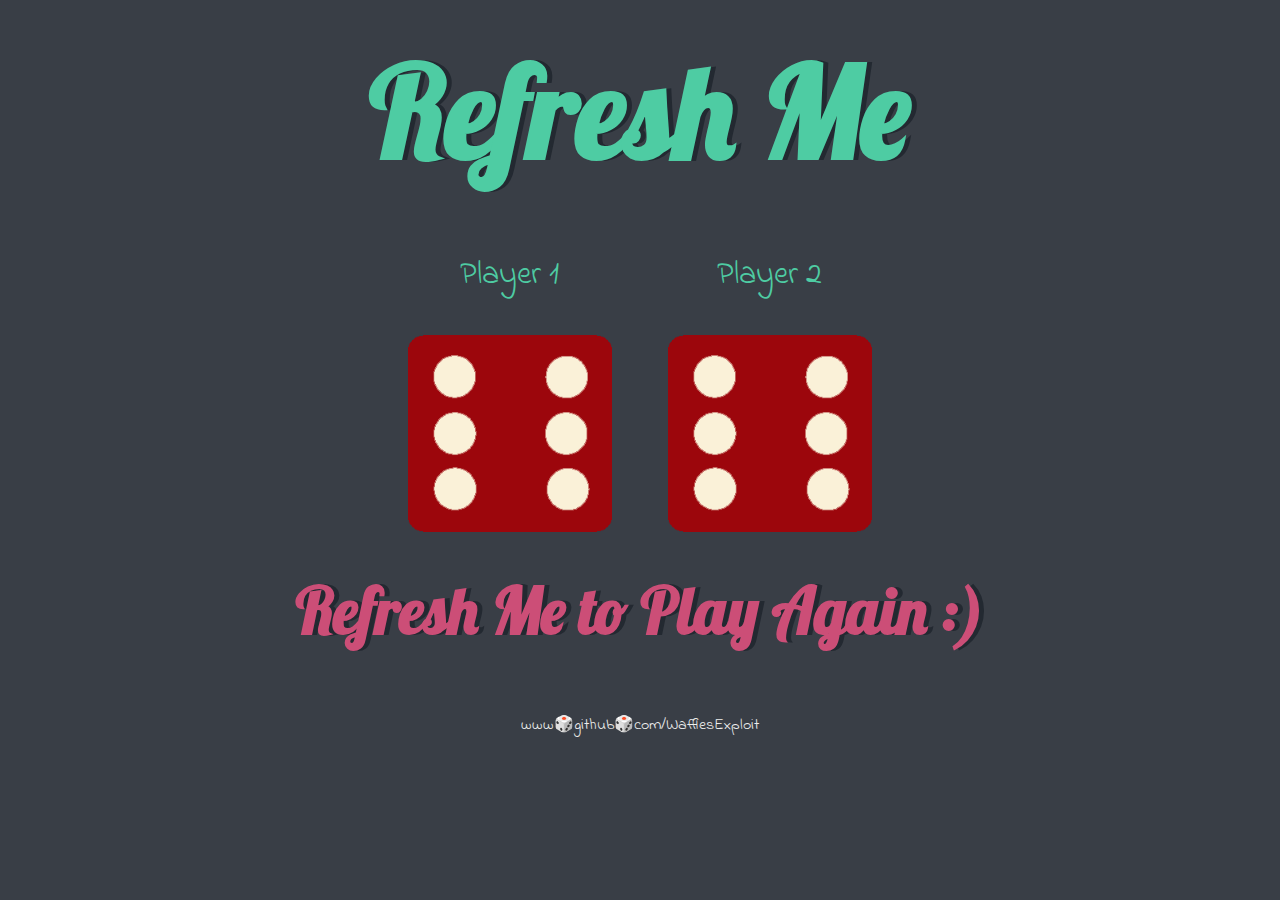
<file: index.html>
<!DOCTYPE html>
<html lang="en" dir="ltr">

<head>
  <meta charset="utf-8">
  <title>Dicee</title>
  <link rel="stylesheet" href="styles.css">
  <link href="https://fonts.googleapis.com/css?family=Indie+Flower|Lobster" rel="stylesheet">

</head>

<body>

  <div class="container">
    <h1>Refresh Me</h1>

    <div class="dice">
      <p>Player 1</p>
      <img class="img1" src="imgs/dice6.png">
    </div>

    <div class="dice">
      <p>Player 2</p>
      <img class="img2" src="imgs/dice6.png">
    </div>

    <h1 class="normalf">Refresh Me to Play Again :)</h1>
  </div>
  <script src="index.js" charset="utf-8"></script>

</body>

<footer>
  <a href="https://github.com/WafflesExploit">www🎲github🎲com/WafflesExploit</a>
</footer>

</html>
</file>
<file: styles.css>
.normalf{
  font-size: 4rem;
  color: #CC4E77;
}

.container {
  width: 70%;
  margin: auto;
  text-align: center;
}

.dice {
  text-align: center;
  display: inline-block;

}

body {
  background-color: #393E46;
}

h1 {
  margin: 30px;
  font-family: 'Lobster', cursive;
  text-shadow: 5px 0 #232931;
  font-size: 8rem;
  color: #4ECCA3;
}

p {
  font-size: 2rem;
  color: #4ECCA3;
  font-family: 'Indie Flower', cursive;
}

img {
  width: 80%;
}

a{
  color: #EEEEEE;
  text-decoration: none;
}
footer {
  margin-top: 5%;
  color: #EEEEEE;
  text-align: center;
  font-family: 'Indie Flower', cursive;

}
</file>
